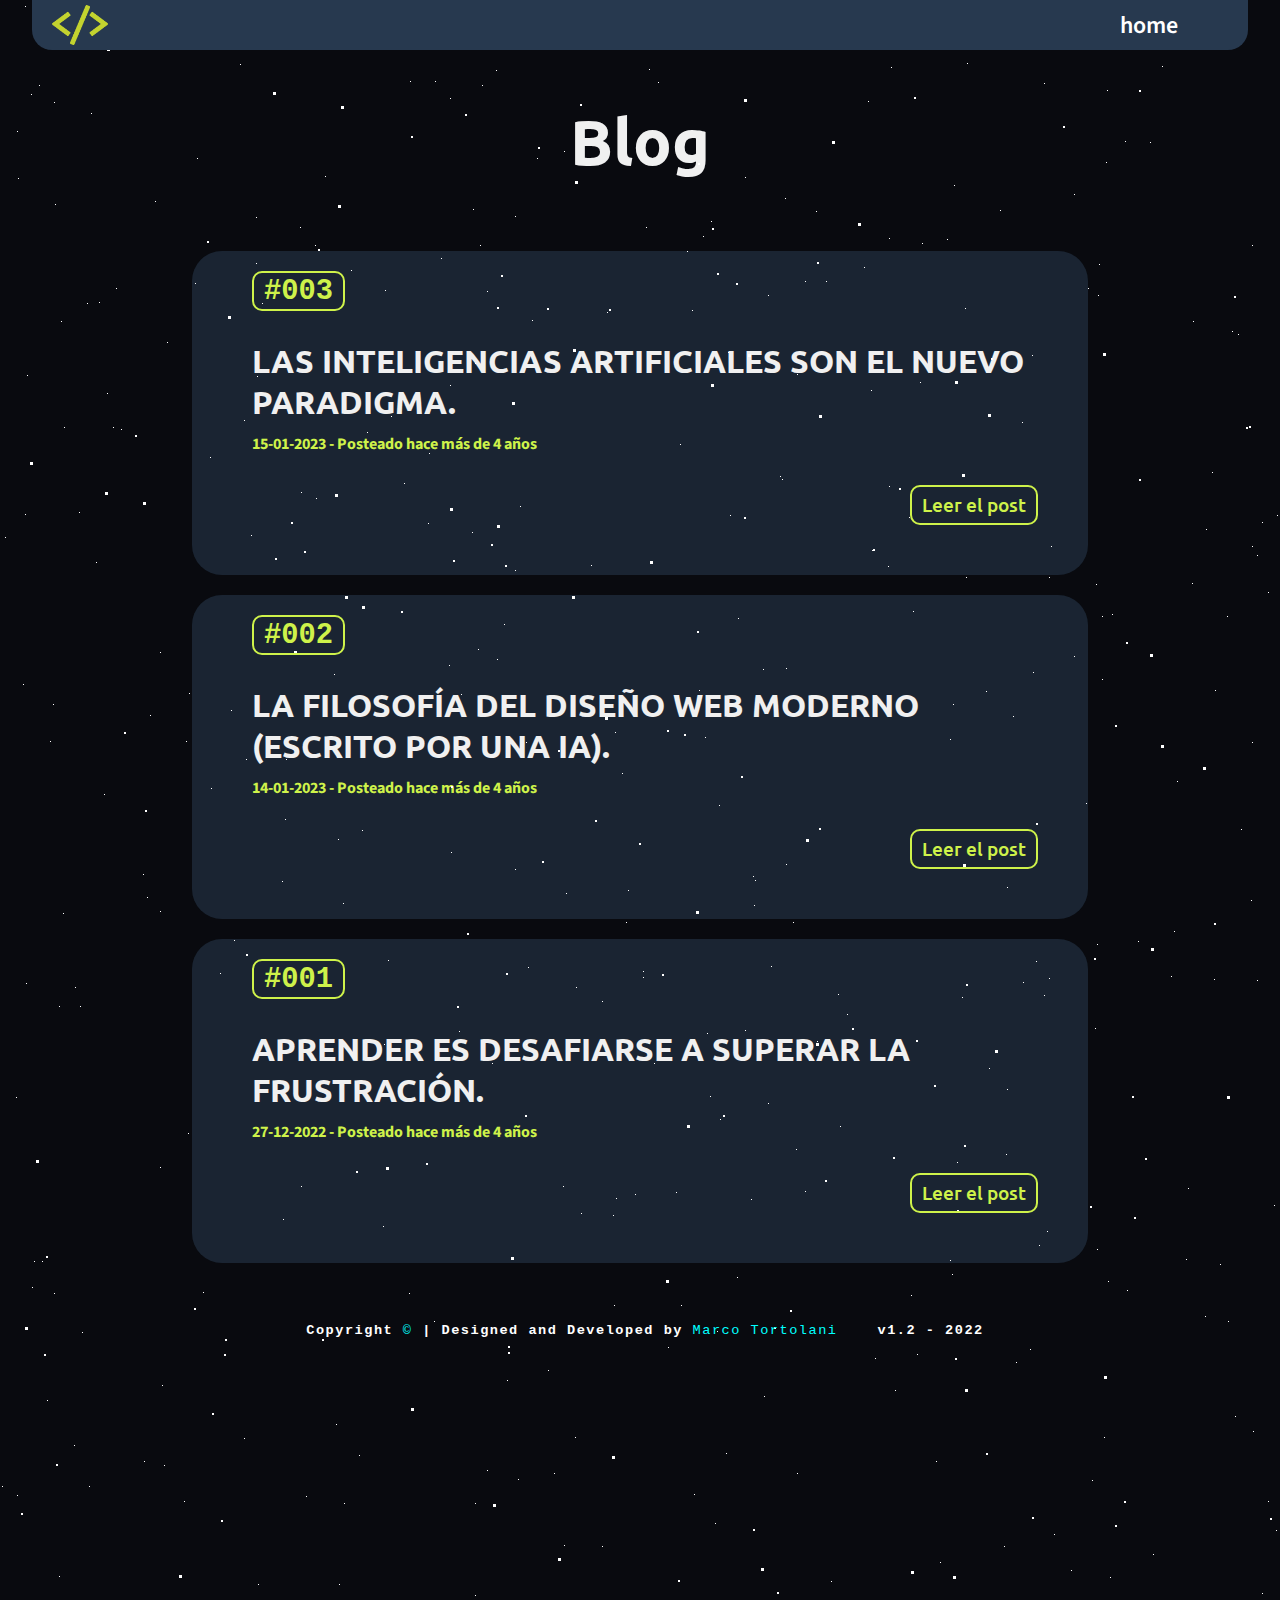
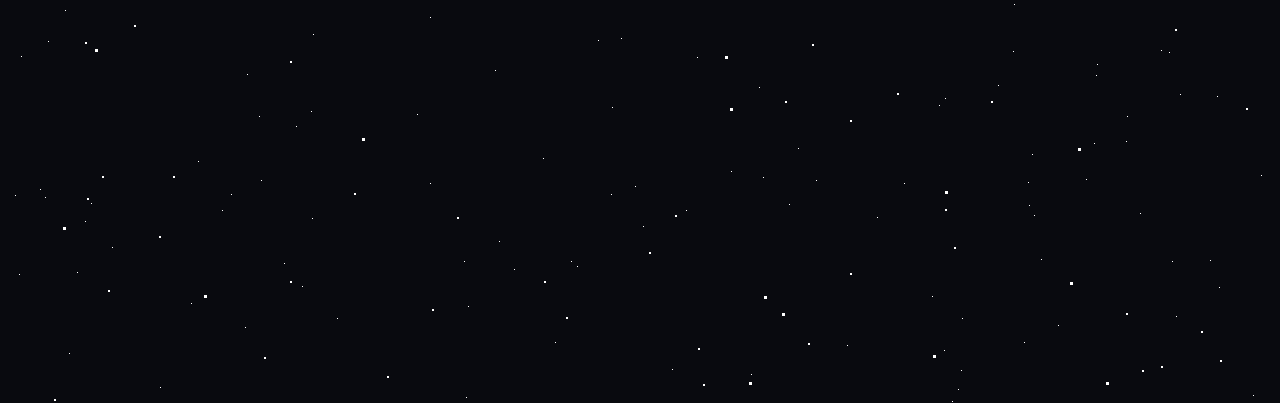
<file: html/blog.html>
<!DOCTYPE html>
<html lang="es">
<head>
    <meta charset="UTF-8">
    <meta http-equiv="X-UA-Compatible" content="IE=edge">
    <meta name="viewport" content="width=device-width, initial-scale=1.0">
    <title>Marco Tortolani - Front End Developer</title>
    <!-- <meta name="description" content="Personal Web Site to show my frontend skills and more about me."> -->
    <meta name="description" content="Soy desarrollador web, específicamente Front End. Apasionado por el diseño y la tecnología. Desarrollo soluciones pensando siempre en las personas y sus necesidades.">
    <meta name="author" content="Marco Tortolani">
    <meta name="copyright" content="mtorto.com">
    <meta name="robots" content="index, follow">
    <link rel="icon" href="../imgs/logo-developer-v1.0.png">


    <link rel="preconnect" href="https://fonts.googleapis.com"><link rel="preconnect" href="https://fonts.gstatic.com" crossorigin>
    <link href="https://fonts.googleapis.com/css2?family=Ubuntu:ital,wght@0,300;0,400;0,500;0,700;1,300;1,400;1,500;1,700&display=swap" rel="stylesheet">

    <link rel="stylesheet" href="../sass/app.css">

</head>
<body class="blog">
    
    <header>

        <div class="logo">
            <img src="../imgs/logo-developer-v1.0.png" alt="">
        </div>

        <ol>
            <li>
                <a href="../index.html" target="_self">home</a>
            </li>
            
        </ol>

    </header>

    <div class="stars-background">
        <div class="overlay"></div>
        <div class="stars" aria-hidden="true"></div>
        <div class="stars2" aria-hidden="true"></div>
        <div class="stars3" aria-hidden="true"></div>
    </div>
    

    <main>

        <h1 class="blog-title">Blog</h1>

        

        <div class="posts-blog" id="posts-blog"></div>

        <div class="post collapsed hide" id="post-template">
            <div class="number-icon">
                <h5 class="post-number">#<span class="id-post" >000</span></h5>
            </div>
            <h2 class="post-title" >Cargando título...</h2>    
            <h4 class="post-date-post">
                <span class="date-post" >01/01/2023</span> 
                - <span class="date-since" >02/02/2000</span>
            </h4>
            <p >Cargando texto...</p>

            <div class="button-container">
                <button class="button-more" id="button-more">Leer el post</button>    
            </div>
            
        </div>

    </main>




    <footer>
        <h6>Copyright <span>&#169</span> | Designed and Developed by 
            <a href="https://www.mtorto.com/" target="_blank">
                <span>Marco Tortolani</span>
            </a>
        </h6>
        <h6>v1.2 - 2022</h6>
    </footer>

    <script src="../script.js"></script>
</body>
</html>
</file>
<file: sass/app.css>
@import url("https://fonts.googleapis.com/css?family=Poiret+One|Source+Sans+Pro");
* {
  padding: 0;
  margin: 0;
  box-sizing: border-box;
}

@-webkit-keyframes showTag {
  0% {
    opacity: 0;
    transform: translateX(-200px);
    -webkit-transform: translateX(-200px);
    -moz-transform: translateX(-200px);
    -ms-transform: translateX(-200px);
    -o-transform: translateX(-200px);
  }
  100% {
    opacity: 1;
    transform: translateX(0);
    -webkit-transform: translateX(0);
    -moz-transform: translateX(0);
    -ms-transform: translateX(0);
    -o-transform: translateX(0);
  }
}

@keyframes showTag {
  0% {
    opacity: 0;
    transform: translateX(-200px);
    -webkit-transform: translateX(-200px);
    -moz-transform: translateX(-200px);
    -ms-transform: translateX(-200px);
    -o-transform: translateX(-200px);
  }
  100% {
    opacity: 1;
    transform: translateX(0);
    -webkit-transform: translateX(0);
    -moz-transform: translateX(0);
    -ms-transform: translateX(0);
    -o-transform: translateX(0);
  }
}
@-webkit-keyframes hideTag {
  0% {
    opacity: 0;
  }
  100% {
    opacity: 1;
  }
}
@keyframes hideTag {
  0% {
    opacity: 0;
  }
  100% {
    opacity: 1;
  }
}
html,
body {
  height: 100%;
}

.home,
.blog {
  font-family: "Source Sans Pro", sans-serif;
  width: 100%;
  position: absolute;
  top: 0;
  left: 0;
}
.home footer,
.blog footer {
  width: 100%;
  height: 60px;
  padding-left: 10px;
  display: flex;
  justify-content: center;
  align-items: center;
  position: absolute;
  bottom: 20px;
}
.home footer h6,
.blog footer h6 {
  margin: 20px;
  font-family: "Courier New", Courier, monospace;
  font-weight: 600;
  font-size: 0.85rem;
  text-transform: none;
  letter-spacing: 1.5px;
  color: #fff;
}
.home footer h6 a,
.blog footer h6 a {
  text-decoration: none;
}
.home footer h6 span,
.blog footer h6 span {
  font-weight: 500;
  color: aqua;
}

.home {
  background: radial-gradient(ellipse at bottom, #1b2735 0%, #090a0f 100%);
  overflow: hidden;
  color: rgb(240, 240, 240);
}
.home .rrss-contact {
  z-index: 100;
  width: 50px;
  height: 350px;
  position: fixed;
  top: 100px;
  display: flex;
  flex-direction: column;
  align-items: center;
  align-items: flex-start;
  justify-content: space-around;
  border-top-right-radius: 20px;
  border-bottom-right-radius: 20px;
  background-color: rgba(39, 57, 79, 0.7882352941);
}
.home .rrss-contact .rs {
  display: flex;
  align-items: center;
  position: relative;
  left: 10px;
}
.home .rrss-contact .rs .icon {
  width: 30px;
  height: 30px;
}
.home .rrss-contact .rs .icon img {
  width: 100%;
  height: 100%;
}
.home .rrss-contact .rs .icon:hover {
  cursor: pointer;
}
.home .rrss-contact .rs .tag-icon {
  z-index: 1;
  width: -webkit-fit-content;
  width: -moz-fit-content;
  width: fit-content;
  height: 30px;
  margin-left: 20px;
  display: flex;
  align-items: center;
  position: relative;
  background-color: rgba(39, 57, 79, 0.8196078431);
  border-radius: 8px;
  -webkit-border-radius: 8px;
  -moz-border-radius: 8px;
  -ms-border-radius: 8px;
  -o-border-radius: 8px;
}
.home .rrss-contact .rs .tag-icon h5 {
  width: -webkit-max-content;
  width: -moz-max-content;
  width: max-content;
  padding: 0 5px;
  font-family: "Courier New", Courier, monospace;
}
.home .rrss-contact .rs .tag-icon h5:hover {
  cursor: default;
}
.home .rrss-contact .rs .hide {
  display: none;
}
.home .rrss-contact .rs .show-tag {
  animation: showTag 500ms ease 0s 1 normal forwards;
  -webkit-animation: showTag 500ms ease 0s 1 normal forwards;
}
.home .rrss-contact .rs .hide-tag {
  animation: hideTag 500ms ease 0s 1 reverse forwards;
  -webkit-animation: hideTag 500ms ease 0s 1 reverse forwards;
}
.home .astronaut {
  z-index: 10;
  width: 50vw;
  min-width: 220px;
  max-width: 300px;
  height: 50vw;
  max-height: 300px;
  position: absolute;
  top: 50px;
  right: 25vh;
  transform: scale(2);
  -webkit-transform: scale(2);
  -moz-transform: scale(2);
  -ms-transform: scale(2);
  -o-transform: scale(2);
}
.home .main {
  z-index: 50;
  position: absolute;
  height: 100%;
  width: 100%;
  display: flex;
  justify-content: center;
  align-items: center;
}
.home .main .contact {
  display: flex;
  flex-direction: column;
  justify-content: center;
  align-items: center;
}
.home .main .title {
  width: 60vw;
  min-width: 200px;
  max-width: 600px;
  padding-bottom: 20px;
  margin-bottom: 0.5rem;
  font-family: "Poiret One", cursive;
  font-family: "Ubuntu";
  font-size: 4rem;
  font-weight: 500;
  text-align: center;
  border-width: 60vw;
  border-bottom: 2px solid;
}
.home .main .sub-title {
  width: 60vw;
  max-width: 500px;
  font-size: 2.5rem;
  font-weight: 100;
  text-align: center;
}

.blog {
  overflow-y: auto;
  height: 100vh;
  max-height: -webkit-fit-content;
  max-height: -moz-fit-content;
  max-height: fit-content;
  display: flex;
  flex-direction: column;
  align-items: center;
  background-color: #1b2735;
  background-color: #090a0f;
}
.blog header {
  z-index: 200;
  width: 95vw;
  height: 50px;
  position: fixed;
  top: 0px;
  display: flex;
  align-items: center;
  justify-content: space-around;
  justify-content: space-between;
  border-bottom-left-radius: 20px;
  border-bottom-right-radius: 20px;
  background-color: #27394f;
}
.blog header .logo {
  height: 100%;
  margin: 0 20px;
  display: flex;
  justify-content: center;
  align-items: center;
}
.blog header .logo img {
  height: 40px;
}
.blog header ol {
  margin: 0 50px;
}
.blog header ol li {
  margin: 0 20px;
  list-style: none;
}
.blog header ol li a {
  font-size: 1.5rem;
  font-weight: 600;
  text-decoration: none;
  color: #FFF;
}
.blog .stars-background {
  position: absolute;
  left: 0;
}
.blog .boton {
  z-index: 100;
  width: -webkit-max-content;
  width: -moz-max-content;
  width: max-content;
  height: 40px;
  padding: 0 10px;
  position: absolute;
  top: 20px;
  top: 10px;
  font-family: Ubuntu;
  font-size: 1.2rem;
  font-weight: 500;
  color: rgb(206, 242, 74);
  background-color: rgba(9, 10, 15, 0);
  border: 2px solid;
}
.blog .boton:hover {
  cursor: pointer;
  background-color: #27394f;
}
.blog .boton:active {
  transform: scale(0.95);
  -webkit-transform: scale(0.95);
  -moz-transform: scale(0.95);
  -ms-transform: scale(0.95);
  -o-transform: scale(0.95);
}
.blog main {
  width: 70vw;
  display: flex;
  flex-direction: column;
  align-items: center;
}
.blog main .blog-title {
  width: 100%;
  max-width: 600px;
  margin-top: 100px;
  margin-bottom: 50px;
  font-family: Ubuntu;
  font-size: 4em;
  text-align: center;
  color: rgb(240, 240, 240);
}
.blog main .post {
  z-index: 50;
  width: 100%;
  min-width: 250px;
  height: -webkit-fit-content;
  height: -moz-fit-content;
  height: fit-content;
  margin: 20px 0;
  padding: 50px;
  display: flex;
  flex-direction: column;
  align-items: flex-start;
  background-color: rgba(39, 57, 79, 0.5568627451);
  border-radius: 30px;
  -webkit-border-radius: 30px;
  -moz-border-radius: 30px;
  -ms-border-radius: 30px;
  -o-border-radius: 30px;
}
.blog main .post .number-icon {
  width: 100%;
  margin: 0 10px;
  position: relative;
  bottom: 30px;
  display: flex;
  align-items: center;
}
.blog main .post .number-icon .post-number {
  width: 65px;
  min-width: -webkit-fit-content;
  min-width: -moz-fit-content;
  min-width: fit-content;
  height: 40px;
  padding: 2px 10px;
  font-family: "Courier New", Courier, monospace;
  font-size: 1.8rem;
  font-weight: 900;
  border: 2px solid;
  color: rgb(240, 240, 240);
  color: aqua;
  color: rgb(206, 242, 74);
  border-radius: 10px;
  -webkit-border-radius: 10px;
  -moz-border-radius: 10px;
  -ms-border-radius: 10px;
  -o-border-radius: 10px;
}
.blog main .post .number-icon img {
  width: 25px;
  height: 25px;
  margin: 0 20px;
}
.blog main .post .post-title {
  width: 100%;
  max-width: -webkit-fit-content;
  max-width: -moz-fit-content;
  max-width: fit-content;
  margin-left: 10px;
  font-family: Ubuntu;
  font-size: 2rem;
  text-transform: uppercase;
  color: rgb(240, 240, 240);
}
.blog main .post .post-date-post {
  margin: 10px;
  color: rgb(240, 240, 240);
  color: aqua;
  color: magenta;
  color: rgb(206, 242, 74);
}
.blog main .post p {
  width: 100%;
  margin: 10px;
  padding-right: 10px;
  font-size: 1.5rem;
  color: rgb(240, 240, 240);
}
.blog main .post .button-container {
  width: 100%;
  margin-top: 20px;
  display: flex;
  justify-content: end;
}
.blog main .post .button-container .button-more {
  z-index: 100;
  width: -webkit-max-content;
  width: -moz-max-content;
  width: max-content;
  height: 40px;
  padding: 0 10px;
  position: relative;
  font-family: Ubuntu;
  font-size: 1.2rem;
  font-weight: 500;
  color: rgb(206, 242, 74);
  background-color: rgba(9, 10, 15, 0);
  border: 2px solid;
}
.blog main .post .button-container .button-more:hover {
  cursor: pointer;
}
.blog main .post .button-container .button-more:active {
  transform: scale(0.95);
  -webkit-transform: scale(0.95);
  -moz-transform: scale(0.95);
  -ms-transform: scale(0.95);
  -o-transform: scale(0.95);
}
.blog main .post .button-container .button-more {
  border-radius: 10px;
  -webkit-border-radius: 10px;
  -moz-border-radius: 10px;
  -ms-border-radius: 10px;
  -o-border-radius: 10px;
}
.blog main .collapsed p {
  display: none;
}
.blog main .hide {
  display: none;
  height: 0px;
}
.blog footer {
  position: relative;
  top: 20px;
}

/* CSS hack using multiple box-shadows to get them **Stars** */
.stars {
  width: 1px;
  height: 1px;
  background: transparent;
  box-shadow: 1983px 1070px #FFF, 1625px 734px #FFF, 1505px 1218px #FFF, 1288px 1382px #FFF, 1023px 982px #FFF, 184px 1501px #FFF, 1352px 1072px #FFF, 966px 577px #FFF, 1928px 1505px #FFF, 284px 1863px #FFF, 871px 390px #FFF, 1591px 1017px #FFF, 1919px 1315px #FFF, 1552px 697px #FFF, 1775px 1722px #FFF, 61px 321px #FFF, 1108px 1281px #FFF, 1795px 22px #FFF, 1808px 716px #FFF, 797px 374px #FFF, 796px 1149px #FFF, 952px 1px #FFF, 1361px 1185px #FFF, 1110px 1577px #FFF, 1058px 1925px #FFF, 160px 1987px #FFF, 1274px 1205px #FFF, 39px 85px #FFF, 1835px 484px #FFF, 495px 1670px #FFF, 986px 691px #FFF, 2px 1486px #FFF, 719px 805px #FFF, 1601px 89px #FFF, 591px 565px #FFF, 1317px 1604px #FFF, 1805px 1486px #FFF, 703px 236px #FFF, 1950px 1089px #FFF, 1527px 1923px #FFF, 1690px 36px #FFF, 1252px 245px #FFF, 343px 903px #FFF, 143px 874px #FFF, 939px 1705px #FFF, 1733px 372px #FFF, 362px 830px #FFF, 1580px 1181px #FFF, 251px 535px #FFF, 1666px 1111px #FFF, 1276px 1530px #FFF, 958px 1989px #FFF, 75px 987px #FFF, 256px 217px #FFF, 635px 1194px #FFF, 1004px 1546px #FFF, 1910px 878px #FFF, 520px 506px #FFF, 1000px 210px #FFF, 1455px 1027px #FFF, 417px 1714px #FFF, 1376px 674px #FFF, 1744px 1390px #FFF, 195px 283px #FFF, 621px 1638px #FFF, 962px 997px #FFF, 283px 1219px #FFF, 1591px 1953px #FFF, 160px 652px #FFF, 1430px 948px #FFF, 1589px 1722px #FFF, 614px 1305px #FFF, 167px 342px #FFF, 1172px 1861px #FFF, 1097px 1249px #FFF, 1094px 1743px #FFF, 1988px 1361px #FFF, 461px 694px #FFF, 1096px 584px #FFF, 1876px 1984px #FFF, 315px 245px #FFF, 441px 258px #FFF, 1219px 1887px #FFF, 480px 245px #FFF, 285px 819px #FFF, 1753px 1833px #FFF, 816px 1780px #FFF, 245px 1927px #FFF, 715px 1523px #FFF, 475px 1595px #FFF, 1162px 66px #FFF, 543px 1758px #FFF, 112px 1847px #FFF, 1604px 1243px #FFF, 1888px 1758px #FFF, 162px 1385px #FFF, 1587px 1863px #FFF, 1059px 48px #FFF, 1161px 1650px #FFF, 1881px 289px #FFF, 475px 363px #FFF, 160px 911px #FFF, 487px 291px #FFF, 496px 70px #FFF, 1107px 90px #FFF, 731px 1771px #FFF, 1517px 918px #FFF, 1013px 716px #FFF, 1832px 882px #FFF, 107px 393px #FFF, 1503px 1860px #FFF, 31px 94px #FFF, 1640px 1112px #FFF, 697px 1657px #FFF, 435px 81px #FFF, 1526px 1467px #FFF, 602px 1001px #FFF, 1409px 306px #FFF, 1631px 1005px #FFF, 302px 1886px #FFF, 1262px 522px #FFF, 1606px 776px #FFF, 1813px 1471px #FFF, 1784px 1953px #FFF, 499px 1841px #FFF, 805px 1191px #FFF, 786px 864px #FFF, 940px 1562px #FFF, 1016px 1362px #FFF, 1036px 961px #FFF, 1666px 173px #FFF, 1214px 979px #FFF, 54px 1293px #FFF, 231px 710px #FFF, 434px 1321px #FFF, 259px 1716px #FFF, 1463px 380px #FFF, 1406px 1130px #FFF, 913px 611px #FFF, 1489px 1218px #FFF, 1777px 61px #FFF, 967px 63px #FFF, 1598px 1504px #FFF, 1528px 1134px #FFF, 1641px 111px #FFF, 1980px 1181px #FFF, 945px 1698px #FFF, 430px 1617px #FFF, 482px 85px #FFF, 554px 1473px #FFF, 1112px 614px #FFF, 1030px 1349px #FFF, 1666px 1753px #FFF, 1049px 978px #FFF, 1817px 1144px #FFF, 759px 1687px #FFF, 1371px 1720px #FFF, 1393px 461px #FFF, 26px 983px #FFF, 85px 1821px #FFF, 1193px 321px #FFF, 240px 64px #FFF, 220px 973px #FFF, 607px 312px #FFF, 1102px 679px #FFF, 1314px 329px #FFF, 1802px 1079px #FFF, 1997px 85px #FFF, 782px 479px #FFF, 1647px 52px #FFF, 1945px 514px #FFF, 938px 351px #FFF, 1140px 1813px #FFF, 1348px 1582px #FFF, 1188px 1188px #FFF, 1494px 1341px #FFF, 1552px 834px #FFF, 1592px 1952px #FFF, 450px 98px #FFF, 581px 1213px #FFF, 1736px 1193px #FFF, 944px 1950px #FFF, 526px 1044px #FFF, 1869px 788px #FFF, 911px 1295px #FFF, 1521px 1135px #FFF, 1725px 1438px #FFF, 1691px 110px #FFF, 1903px 1777px #FFF, 643px 1826px #FFF, 222px 1810px #FFF, 1613px 1035px #FFF, 201px 24px #FFF, 1325px 557px #FFF, 1169px 1652px #FFF, 385px 290px #FFF, 1733px 168px #FFF, 1886px 438px #FFF, 1533px 315px #FFF, 388px 960px #FFF, 312px 1818px #FFF, 1605px 6px #FFF, 231px 1794px #FFF, 686px 1810px #FFF, 1301px 577px #FFF, 1583px 474px #FFF, 1916px 756px #FFF, 694px 1494px #FFF, 1877px 1341px #FFF, 25px 6px #FFF, 1717px 316px #FFF, 1906px 1307px #FFF, 1555px 316px #FFF, 699px 690px #FFF, 1335px 368px #FFF, 1871px 668px #FFF, 301px 492px #FFF, 1899px 747px #FFF, 680px 444px #FFF, 654px 1063px #FFF, 45px 1797px #FFF, 826px 281px #FFF, 1041px 1859px #FFF, 1690px 7px #FFF, 797px 1473px #FFF, 1697px 1680px #FFF, 1704px 572px #FFF, 144px 49px #FFF, 1099px 264px #FFF, 789px 1804px #FFF, 186px 741px #FFF, 306px 1496px #FFF, 473px 209px #FFF, 1763px 127px #FFF, 116px 288px #FFF, 450px 385px #FFF, 210px 457px #FFF, 1433px 1540px #FFF, 1766px 1459px #FFF, 1426px 215px #FFF, 1313px 296px #FFF, 410px 81px #FFF, 1809px 593px #FFF, 515px 216px #FFF, 1903px 1912px #FFF, 564px 1545px #FFF, 99px 302px #FFF, 164px 1465px #FFF, 1560px 801px #FFF, 1839px 663px #FFF, 191px 1903px #FFF, 5px 537px #FFF, 1150px 38px #FFF, 1310px 647px #FFF, 1257px 555px #FFF, 487px 1470px #FFF, 1769px 1121px #FFF, 1698px 1155px #FFF, 1176px 1916px #FFF, 1192px 583px #FFF, 1778px 1511px #FFF, 1330px 354px #FFF, 705px 737px #FFF, 449px 665px #FFF, 89px 1486px #FFF, 751px 1974px #FFF, 1733px 1742px #FFF, 1289px 1386px #FFF, 1621px 1363px #FFF, 571px 1861px #FFF, 1697px 1850px #FFF, 504px 624px #FFF, 889px 238px #FFF, 1627px 1435px #FFF, 1379px 1367px #FFF, 872px 550px #FFF, 472px 532px #FFF, 466px 1997px #FFF, 932px 1896px #FFF, 1044px 83px #FFF, 1262px 1593px #FFF, 1953px 1478px #FFF, 1127px 1716px #FFF, 325px 176px #FFF, 1742px 1505px #FFF, 1088px 288px #FFF, 1212px 472px #FFF, 1365px 985px #FFF, 1086px 803px #FFF, 256px 263px #FFF, 1300px 1444px #FFF, 1673px 201px #FFF, 188px 1133px #FFF, 404px 483px #FFF, 59px 1006px #FFF, 1013px 1651px #FFF, 947px 239px #FFF, 18px 178px #FFF, 1430px 1851px #FFF, 763px 1777px #FFF, 1737px 196px #FFF, 643px 977px #FFF, 1335px 1275px #FFF, 1513px 1200px #FFF, 497px 659px #FFF, 1929px 800px #FFF, 1481px 283px #FFF, 1232px 331px #FFF, 1518px 1754px #FFF, 515px 869px #FFF, 1127px 1290px #FFF, 726px 1453px #FFF, 864px 267px #FFF, 313px 1634px #FFF, 1562px 606px #FFF, 91px 1803px #FFF, 40px 1789px #FFF, 1097px 944px #FFF, 1949px 1949px #FFF, 17px 1495px #FFF, 1786px 93px #FFF, 577px 1866px #FFF, 1252px 546px #FFF, 564px 151px #FFF, 1096px 1675px #FFF, 1743px 1694px #FFF, 1332px 311px #FFF, 1935px 1625px #FFF, 1251px 900px #FFF, 840px 1126px #FFF, 763px 669px #FFF, 1414px 1146px #FFF, 32px 1287px #FFF, 950px 739px #FFF, 1730px 856px #FFF, 1032px 1754px #FFF, 155px 201px #FFF, 1999px 1250px #FFF, 1811px 1488px #FFF, 805px 281px #FFF, 875px 1358px #FFF, 1757px 86px #FFF, 1824px 605px #FFF, 429px 453px #FFF, 1955px 1159px #FFF, 19px 1874px #FFF, 1549px 109px #FFF, 1684px 145px #FFF, 1973px 685px #FFF, 338px 839px #FFF, 659px 46px #FFF, 1600px 344px #FFF, 838px 994px #FFF, 337px 1918px #FFF, 583px 740px #FFF, 687px 251px #FFF, 1900px 1031px #FFF, 1296px 449px #FFF, 1268px 592px #FFF, 383px 1226px #FFF, 868px 101px #FFF, 891px 67px #FFF, 1957px 940px #FFF, 74px 1445px #FFF, 1432px 898px #FFF, 430px 1783px #FFF, 954px 185px #FFF, 359px 1455px #FFF, 635px 1786px #FFF, 1186px 1259px #FFF, 1445px 1505px #FFF, 1177px 781px #FFF, 1407px 603px #FFF, 1257px 980px #FFF, 96px 562px #FFF, 1999px 1560px #FFF, 1153px 1554px #FFF, 1033px 672px #FFF, 1051px 546px #FFF, 753px 876px #FFF, 1763px 145px #FFF, 1704px 1207px #FFF, 34px 1261px #FFF, 817px 1041px #FFF, 247px 1674px #FFF, 121px 429px #FFF, 515px 570px #FFF, 1762px 1489px #FFF, 234px 940px #FFF, 1095px 1028px #FFF, 720px 1119px #FFF, 1238px 334px #FFF, 91px 113px #FFF, 147px 897px #FFF, 1029px 1805px #FFF, 1680px 1957px #FFF, 475px 1503px #FFF, 1557px 917px #FFF, 1458px 1762px #FFF, 612px 1707px #FFF, 1329px 393px #FFF, 160px 1167px #FFF, 1631px 1887px #FFF, 1125px 141px #FFF, 257px 376px #FFF, 809px 26px #FFF, 1349px 199px #FFF, 1805px 88px #FFF, 69px 1953px #FFF, 1206px 529px #FFF, 646px 227px #FFF, 1097px 1664px #FFF, 42px 1261px #FFF, 1604px 360px #FFF, 1939px 187px #FFF, 1220px 1264px #FFF, 1044px 995px #FFF, 1005px 16px #FFF, 1648px 1612px #FFF, 847px 1014px #FFF, 339px 1584px #FFF, 1329px 1304px #FFF, 961px 1970px #FFF, 711px 221px #FFF, 888px 566px #FFF, 53px 704px #FFF, 1369px 846px #FFF, 1261px 1775px #FFF, 737px 1277px #FFF, 1071px 1570px #FFF, 77px 1872px #FFF, 1268px 1501px #FFF, 598px 1640px #FFF, 1769px 297px #FFF, 1074px 656px #FFF, 1006px 1154px #FFF, 672px 1969px #FFF, 922px 243px #FFF, 622px 773px #FFF, 1875px 804px #FFF, 1873px 600px #FFF, 1844px 1794px #FFF, 1253px 1995px #FFF, 616px 1198px #FFF, 1829px 1743px #FFF, 1321px 504px #FFF, 1340px 566px #FFF, 1520px 1825px #FFF, 1696px 1333px #FFF, 537px 158px #FFF, 1106px 162px #FFF, 25px 514px #FFF, 1022px 422px #FFF, 1955px 391px #FFF, 1126px 1741px #FFF, 754px 905px #FFF, 1217px 1696px #FFF, 351px 270px #FFF, 950px 1260px #FFF, 1847px 658px #FFF, 23px 684px #FFF, 1295px 572px #FFF, 257px 1053px #FFF, 87px 303px #FFF, 798px 1748px #FFF, 1150px 142px #FFF, 48px 1641px #FFF, 1492px 1328px #FFF, 1385px 1766px #FFF, 296px 1726px #FFF, 1299px 1780px #FFF, 1316px 522px #FFF, 1953px 1526px #FFF, 1007px 1089px #FFF, 1824px 1598px #FFF, 1720px 480px #FFF, 555px 1942px #FFF, 367px 432px #FFF, 957px 1162px #FFF, 384px 1044px #FFF, 738px 618px #FFF, 1568px 1432px #FFF, 211px 788px #FFF, 198px 1761px #FFF, 745px 177px #FFF, 1700px 159px #FFF, 316px 498px #FFF, 65px 1610px #FFF, 1948px 1638px #FFF, 936px 1461px #FFF, 1656px 622px #FFF, 575px 1437px #FFF, 336px 1424px #FFF, 1215px 690px #FFF, 1641px 1542px #FFF, 998px 1685px #FFF, 952px 1274px #FFF, 1448px 1165px #FFF, 904px 1783px #FFF, 1788px 1404px #FFF, 1748px 1717px #FFF, 793px 922px #FFF, 1032px 355px #FFF, 1158px 38px #FFF, 1573px 1855px #FFF, 751px 1199px #FFF, 1284px 227px #FFF, 391px 416px #FFF, 55px 204px #FFF, 962px 1918px #FFF, 668px 1347px #FFF, 613px 1215px #FFF, 615px 732px #FFF, 1442px 1752px #FFF, 1086px 1779px #FFF, 532px 320px #FFF, 1228px 1321px #FFF, 1796px 1906px #FFF, 150px 715px #FFF, 1694px 1005px #FFF, 1509px 391px #FFF, 262px 303px #FFF, 1743px 909px #FFF, 1966px 1203px #FFF, 707px 1033px #FFF, 82px 1332px #FFF, 104px 794px #FFF, 246px 759px #FFF, 507px 1380px #FFF, 1227px 616px #FFF, 917px 1354px #FFF, 1941px 759px #FFF, 451px 852px #FFF, 17px 131px #FFF, 780px 476px #FFF, 816px 211px #FFF, 1039px 1245px #FFF, 1521px 1036px #FFF, 1509px 1542px #FFF, 1368px 960px #FFF, 1104px 1437px #FFF, 1171px 976px #FFF, 681px 1305px #FFF, 1741px 579px #FFF, 953px 704px #FFF, 1810px 328px #FFF, 1960px 1396px #FFF, 1098px 295px #FFF, 1409px 919px #FFF, 1830px 1176px #FFF, 492px 1063px #FFF, 1277px 515px #FFF, 602px 1546px #FFF, 1832px 236px #FFF, 1513px 274px #FFF, 1983px 794px #FFF, 2000px 1505px #FFF, 920px 382px #FFF, 1374px 1235px #FFF, 692px 310px #FFF, 1028px 1782px #FFF, 1007px 887px #FFF, 1492px 858px #FFF, 877px 1817px #FFF, 1024px 1942px #FFF, 658px 82px #FFF, 526px 742px #FFF, 755px 880px #FFF, 301px 1186px #FFF, 318px 31px #FFF, 1517px 1244px #FFF, 1996px 1126px #FFF, 464px 1861px #FFF, 334px 674px #FFF, 768px 1103px #FFF, 628px 890px #FFF, 1054px 1534px #FFF, 59px 1576px #FFF, 189px 693px #FFF, 16px 1097px #FFF, 563px 1186px #FFF, 428px 523px #FFF, 1047px 1231px #FFF, 1940px 1262px #FFF, 643px 971px #FFF, 611px 1794px #FFF, 1676px 21px #FFF, 1882px 1523px #FFF, 258px 1584px #FFF, 768px 295px #FFF, 1253px 1431px #FFF, 1855px 362px #FFF, 576px 987px #FFF, 1904px 470px #FFF, 895px 1390px #FFF, 771px 966px #FFF, 1034px 1815px #FFF, 203px 1292px #FFF, 566px 893px #FFF, 63px 913px #FFF, 1340px 1416px #FFF, 528px 967px #FFF, 1965px 444px #FFF, 1961px 132px #FFF, 1049px 577px #FFF, 459px 1031px #FFF, 261px 1780px #FFF, 1092px 1480px #FFF, 286px 759px #FFF, 1014px 1604px #FFF, 144px 1461px #FFF, 1180px 1694px #FFF, 1348px 613px #FFF, 518px 1479px #FFF, 478px 649px #FFF, 1303px 629px #FFF, 1713px 258px #FFF, 1912px 501px #FFF, 300px 227px #FFF, 989px 1068px #FFF, 197px 158px #FFF, 244px 420px #FFF, 889px 486px #FFF, 1517px 1812px #FFF, 965px 308px #FFF, 409px 1293px #FFF, 47px 1400px #FFF, 1473px 1150px #FFF, 311px 1711px #FFF, 1938px 1000px #FFF, 717px 1331px #FFF, 282px 881px #FFF, 1305px 382px #FFF, 1639px 52px #FFF, 1466px 1228px #FFF, 574px 26px #FFF, 1310px 899px #FFF, 15px 1795px #FFF, 1138px 941px #FFF, 1235px 1416px #FFF, 27px 375px #FFF, 1333px 1470px #FFF, 1462px 1837px #FFF, 1830px 1217px #FFF, 1521px 1848px #FFF, 730px 515px #FFF, 514px 1869px #FFF, 468px 1906px #FFF, 1931px 259px #FFF, 1612px 151px #FFF, 1495px 735px #FFF, 710px 1096px #FFF, 1976px 546px #FFF, 50px 741px #FFF, 1313px 381px #FFF, 54px 102px #FFF, 1873px 1009px #FFF, 1696px 688px #FFF, 626px 922px #FFF, 244px 1438px #FFF, 1746px 1787px #FFF, 1824px 1437px #FFF, 1730px 1219px #FFF, 785px 198px #FFF, 1174px 931px #FFF, 909px 517px #FFF, 1283px 662px #FFF, 1074px 194px #FFF, 847px 1945px #FFF, 113px 427px #FFF, 728px 352px #FFF, 1205px 1316px #FFF, 786px 668px #FFF, 64px 427px #FFF, 548px 1370px #FFF, 1102px 616px #FFF, 676px 1192px #FFF, 1652px 1264px #FFF, 649px 69px #FFF, 1593px 645px #FFF, 1651px 816px #FFF, 1914px 977px #FFF, 80px 1006px #FFF, 1252px 742px #FFF, 1291px 981px #FFF, 1325px 273px #FFF, 831px 1581px #FFF, 344px 1503px #FFF, 1885px 1849px #FFF, 745px 1030px #FFF, 764px 1396px #FFF, 1241px 829px #FFF, 1281px 160px #FFF, 1210px 1860px #FFF, 1998px 411px #FFF, 1752px 1816px #FFF, 21px 1656px #FFF, 1863px 1988px #FFF, 1860px 331px #FFF, 79px 512px #FFF;
  -webkit-animation: animStar 50s linear infinite;
          animation: animStar 50s linear infinite;
}

.stars:after {
  content: " ";
  position: absolute;
  top: 2000px;
  width: 1px;
  height: 1px;
  background: transparent;
  box-shadow: 1983px 1070px #FFF, 1625px 734px #FFF, 1505px 1218px #FFF, 1288px 1382px #FFF, 1023px 982px #FFF, 184px 1501px #FFF, 1352px 1072px #FFF, 966px 577px #FFF, 1928px 1505px #FFF, 284px 1863px #FFF, 871px 390px #FFF, 1591px 1017px #FFF, 1919px 1315px #FFF, 1552px 697px #FFF, 1775px 1722px #FFF, 61px 321px #FFF, 1108px 1281px #FFF, 1795px 22px #FFF, 1808px 716px #FFF, 797px 374px #FFF, 796px 1149px #FFF, 952px 1px #FFF, 1361px 1185px #FFF, 1110px 1577px #FFF, 1058px 1925px #FFF, 160px 1987px #FFF, 1274px 1205px #FFF, 39px 85px #FFF, 1835px 484px #FFF, 495px 1670px #FFF, 986px 691px #FFF, 2px 1486px #FFF, 719px 805px #FFF, 1601px 89px #FFF, 591px 565px #FFF, 1317px 1604px #FFF, 1805px 1486px #FFF, 703px 236px #FFF, 1950px 1089px #FFF, 1527px 1923px #FFF, 1690px 36px #FFF, 1252px 245px #FFF, 343px 903px #FFF, 143px 874px #FFF, 939px 1705px #FFF, 1733px 372px #FFF, 362px 830px #FFF, 1580px 1181px #FFF, 251px 535px #FFF, 1666px 1111px #FFF, 1276px 1530px #FFF, 958px 1989px #FFF, 75px 987px #FFF, 256px 217px #FFF, 635px 1194px #FFF, 1004px 1546px #FFF, 1910px 878px #FFF, 520px 506px #FFF, 1000px 210px #FFF, 1455px 1027px #FFF, 417px 1714px #FFF, 1376px 674px #FFF, 1744px 1390px #FFF, 195px 283px #FFF, 621px 1638px #FFF, 962px 997px #FFF, 283px 1219px #FFF, 1591px 1953px #FFF, 160px 652px #FFF, 1430px 948px #FFF, 1589px 1722px #FFF, 614px 1305px #FFF, 167px 342px #FFF, 1172px 1861px #FFF, 1097px 1249px #FFF, 1094px 1743px #FFF, 1988px 1361px #FFF, 461px 694px #FFF, 1096px 584px #FFF, 1876px 1984px #FFF, 315px 245px #FFF, 441px 258px #FFF, 1219px 1887px #FFF, 480px 245px #FFF, 285px 819px #FFF, 1753px 1833px #FFF, 816px 1780px #FFF, 245px 1927px #FFF, 715px 1523px #FFF, 475px 1595px #FFF, 1162px 66px #FFF, 543px 1758px #FFF, 112px 1847px #FFF, 1604px 1243px #FFF, 1888px 1758px #FFF, 162px 1385px #FFF, 1587px 1863px #FFF, 1059px 48px #FFF, 1161px 1650px #FFF, 1881px 289px #FFF, 475px 363px #FFF, 160px 911px #FFF, 487px 291px #FFF, 496px 70px #FFF, 1107px 90px #FFF, 731px 1771px #FFF, 1517px 918px #FFF, 1013px 716px #FFF, 1832px 882px #FFF, 107px 393px #FFF, 1503px 1860px #FFF, 31px 94px #FFF, 1640px 1112px #FFF, 697px 1657px #FFF, 435px 81px #FFF, 1526px 1467px #FFF, 602px 1001px #FFF, 1409px 306px #FFF, 1631px 1005px #FFF, 302px 1886px #FFF, 1262px 522px #FFF, 1606px 776px #FFF, 1813px 1471px #FFF, 1784px 1953px #FFF, 499px 1841px #FFF, 805px 1191px #FFF, 786px 864px #FFF, 940px 1562px #FFF, 1016px 1362px #FFF, 1036px 961px #FFF, 1666px 173px #FFF, 1214px 979px #FFF, 54px 1293px #FFF, 231px 710px #FFF, 434px 1321px #FFF, 259px 1716px #FFF, 1463px 380px #FFF, 1406px 1130px #FFF, 913px 611px #FFF, 1489px 1218px #FFF, 1777px 61px #FFF, 967px 63px #FFF, 1598px 1504px #FFF, 1528px 1134px #FFF, 1641px 111px #FFF, 1980px 1181px #FFF, 945px 1698px #FFF, 430px 1617px #FFF, 482px 85px #FFF, 554px 1473px #FFF, 1112px 614px #FFF, 1030px 1349px #FFF, 1666px 1753px #FFF, 1049px 978px #FFF, 1817px 1144px #FFF, 759px 1687px #FFF, 1371px 1720px #FFF, 1393px 461px #FFF, 26px 983px #FFF, 85px 1821px #FFF, 1193px 321px #FFF, 240px 64px #FFF, 220px 973px #FFF, 607px 312px #FFF, 1102px 679px #FFF, 1314px 329px #FFF, 1802px 1079px #FFF, 1997px 85px #FFF, 782px 479px #FFF, 1647px 52px #FFF, 1945px 514px #FFF, 938px 351px #FFF, 1140px 1813px #FFF, 1348px 1582px #FFF, 1188px 1188px #FFF, 1494px 1341px #FFF, 1552px 834px #FFF, 1592px 1952px #FFF, 450px 98px #FFF, 581px 1213px #FFF, 1736px 1193px #FFF, 944px 1950px #FFF, 526px 1044px #FFF, 1869px 788px #FFF, 911px 1295px #FFF, 1521px 1135px #FFF, 1725px 1438px #FFF, 1691px 110px #FFF, 1903px 1777px #FFF, 643px 1826px #FFF, 222px 1810px #FFF, 1613px 1035px #FFF, 201px 24px #FFF, 1325px 557px #FFF, 1169px 1652px #FFF, 385px 290px #FFF, 1733px 168px #FFF, 1886px 438px #FFF, 1533px 315px #FFF, 388px 960px #FFF, 312px 1818px #FFF, 1605px 6px #FFF, 231px 1794px #FFF, 686px 1810px #FFF, 1301px 577px #FFF, 1583px 474px #FFF, 1916px 756px #FFF, 694px 1494px #FFF, 1877px 1341px #FFF, 25px 6px #FFF, 1717px 316px #FFF, 1906px 1307px #FFF, 1555px 316px #FFF, 699px 690px #FFF, 1335px 368px #FFF, 1871px 668px #FFF, 301px 492px #FFF, 1899px 747px #FFF, 680px 444px #FFF, 654px 1063px #FFF, 45px 1797px #FFF, 826px 281px #FFF, 1041px 1859px #FFF, 1690px 7px #FFF, 797px 1473px #FFF, 1697px 1680px #FFF, 1704px 572px #FFF, 144px 49px #FFF, 1099px 264px #FFF, 789px 1804px #FFF, 186px 741px #FFF, 306px 1496px #FFF, 473px 209px #FFF, 1763px 127px #FFF, 116px 288px #FFF, 450px 385px #FFF, 210px 457px #FFF, 1433px 1540px #FFF, 1766px 1459px #FFF, 1426px 215px #FFF, 1313px 296px #FFF, 410px 81px #FFF, 1809px 593px #FFF, 515px 216px #FFF, 1903px 1912px #FFF, 564px 1545px #FFF, 99px 302px #FFF, 164px 1465px #FFF, 1560px 801px #FFF, 1839px 663px #FFF, 191px 1903px #FFF, 5px 537px #FFF, 1150px 38px #FFF, 1310px 647px #FFF, 1257px 555px #FFF, 487px 1470px #FFF, 1769px 1121px #FFF, 1698px 1155px #FFF, 1176px 1916px #FFF, 1192px 583px #FFF, 1778px 1511px #FFF, 1330px 354px #FFF, 705px 737px #FFF, 449px 665px #FFF, 89px 1486px #FFF, 751px 1974px #FFF, 1733px 1742px #FFF, 1289px 1386px #FFF, 1621px 1363px #FFF, 571px 1861px #FFF, 1697px 1850px #FFF, 504px 624px #FFF, 889px 238px #FFF, 1627px 1435px #FFF, 1379px 1367px #FFF, 872px 550px #FFF, 472px 532px #FFF, 466px 1997px #FFF, 932px 1896px #FFF, 1044px 83px #FFF, 1262px 1593px #FFF, 1953px 1478px #FFF, 1127px 1716px #FFF, 325px 176px #FFF, 1742px 1505px #FFF, 1088px 288px #FFF, 1212px 472px #FFF, 1365px 985px #FFF, 1086px 803px #FFF, 256px 263px #FFF, 1300px 1444px #FFF, 1673px 201px #FFF, 188px 1133px #FFF, 404px 483px #FFF, 59px 1006px #FFF, 1013px 1651px #FFF, 947px 239px #FFF, 18px 178px #FFF, 1430px 1851px #FFF, 763px 1777px #FFF, 1737px 196px #FFF, 643px 977px #FFF, 1335px 1275px #FFF, 1513px 1200px #FFF, 497px 659px #FFF, 1929px 800px #FFF, 1481px 283px #FFF, 1232px 331px #FFF, 1518px 1754px #FFF, 515px 869px #FFF, 1127px 1290px #FFF, 726px 1453px #FFF, 864px 267px #FFF, 313px 1634px #FFF, 1562px 606px #FFF, 91px 1803px #FFF, 40px 1789px #FFF, 1097px 944px #FFF, 1949px 1949px #FFF, 17px 1495px #FFF, 1786px 93px #FFF, 577px 1866px #FFF, 1252px 546px #FFF, 564px 151px #FFF, 1096px 1675px #FFF, 1743px 1694px #FFF, 1332px 311px #FFF, 1935px 1625px #FFF, 1251px 900px #FFF, 840px 1126px #FFF, 763px 669px #FFF, 1414px 1146px #FFF, 32px 1287px #FFF, 950px 739px #FFF, 1730px 856px #FFF, 1032px 1754px #FFF, 155px 201px #FFF, 1999px 1250px #FFF, 1811px 1488px #FFF, 805px 281px #FFF, 875px 1358px #FFF, 1757px 86px #FFF, 1824px 605px #FFF, 429px 453px #FFF, 1955px 1159px #FFF, 19px 1874px #FFF, 1549px 109px #FFF, 1684px 145px #FFF, 1973px 685px #FFF, 338px 839px #FFF, 659px 46px #FFF, 1600px 344px #FFF, 838px 994px #FFF, 337px 1918px #FFF, 583px 740px #FFF, 687px 251px #FFF, 1900px 1031px #FFF, 1296px 449px #FFF, 1268px 592px #FFF, 383px 1226px #FFF, 868px 101px #FFF, 891px 67px #FFF, 1957px 940px #FFF, 74px 1445px #FFF, 1432px 898px #FFF, 430px 1783px #FFF, 954px 185px #FFF, 359px 1455px #FFF, 635px 1786px #FFF, 1186px 1259px #FFF, 1445px 1505px #FFF, 1177px 781px #FFF, 1407px 603px #FFF, 1257px 980px #FFF, 96px 562px #FFF, 1999px 1560px #FFF, 1153px 1554px #FFF, 1033px 672px #FFF, 1051px 546px #FFF, 753px 876px #FFF, 1763px 145px #FFF, 1704px 1207px #FFF, 34px 1261px #FFF, 817px 1041px #FFF, 247px 1674px #FFF, 121px 429px #FFF, 515px 570px #FFF, 1762px 1489px #FFF, 234px 940px #FFF, 1095px 1028px #FFF, 720px 1119px #FFF, 1238px 334px #FFF, 91px 113px #FFF, 147px 897px #FFF, 1029px 1805px #FFF, 1680px 1957px #FFF, 475px 1503px #FFF, 1557px 917px #FFF, 1458px 1762px #FFF, 612px 1707px #FFF, 1329px 393px #FFF, 160px 1167px #FFF, 1631px 1887px #FFF, 1125px 141px #FFF, 257px 376px #FFF, 809px 26px #FFF, 1349px 199px #FFF, 1805px 88px #FFF, 69px 1953px #FFF, 1206px 529px #FFF, 646px 227px #FFF, 1097px 1664px #FFF, 42px 1261px #FFF, 1604px 360px #FFF, 1939px 187px #FFF, 1220px 1264px #FFF, 1044px 995px #FFF, 1005px 16px #FFF, 1648px 1612px #FFF, 847px 1014px #FFF, 339px 1584px #FFF, 1329px 1304px #FFF, 961px 1970px #FFF, 711px 221px #FFF, 888px 566px #FFF, 53px 704px #FFF, 1369px 846px #FFF, 1261px 1775px #FFF, 737px 1277px #FFF, 1071px 1570px #FFF, 77px 1872px #FFF, 1268px 1501px #FFF, 598px 1640px #FFF, 1769px 297px #FFF, 1074px 656px #FFF, 1006px 1154px #FFF, 672px 1969px #FFF, 922px 243px #FFF, 622px 773px #FFF, 1875px 804px #FFF, 1873px 600px #FFF, 1844px 1794px #FFF, 1253px 1995px #FFF, 616px 1198px #FFF, 1829px 1743px #FFF, 1321px 504px #FFF, 1340px 566px #FFF, 1520px 1825px #FFF, 1696px 1333px #FFF, 537px 158px #FFF, 1106px 162px #FFF, 25px 514px #FFF, 1022px 422px #FFF, 1955px 391px #FFF, 1126px 1741px #FFF, 754px 905px #FFF, 1217px 1696px #FFF, 351px 270px #FFF, 950px 1260px #FFF, 1847px 658px #FFF, 23px 684px #FFF, 1295px 572px #FFF, 257px 1053px #FFF, 87px 303px #FFF, 798px 1748px #FFF, 1150px 142px #FFF, 48px 1641px #FFF, 1492px 1328px #FFF, 1385px 1766px #FFF, 296px 1726px #FFF, 1299px 1780px #FFF, 1316px 522px #FFF, 1953px 1526px #FFF, 1007px 1089px #FFF, 1824px 1598px #FFF, 1720px 480px #FFF, 555px 1942px #FFF, 367px 432px #FFF, 957px 1162px #FFF, 384px 1044px #FFF, 738px 618px #FFF, 1568px 1432px #FFF, 211px 788px #FFF, 198px 1761px #FFF, 745px 177px #FFF, 1700px 159px #FFF, 316px 498px #FFF, 65px 1610px #FFF, 1948px 1638px #FFF, 936px 1461px #FFF, 1656px 622px #FFF, 575px 1437px #FFF, 336px 1424px #FFF, 1215px 690px #FFF, 1641px 1542px #FFF, 998px 1685px #FFF, 952px 1274px #FFF, 1448px 1165px #FFF, 904px 1783px #FFF, 1788px 1404px #FFF, 1748px 1717px #FFF, 793px 922px #FFF, 1032px 355px #FFF, 1158px 38px #FFF, 1573px 1855px #FFF, 751px 1199px #FFF, 1284px 227px #FFF, 391px 416px #FFF, 55px 204px #FFF, 962px 1918px #FFF, 668px 1347px #FFF, 613px 1215px #FFF, 615px 732px #FFF, 1442px 1752px #FFF, 1086px 1779px #FFF, 532px 320px #FFF, 1228px 1321px #FFF, 1796px 1906px #FFF, 150px 715px #FFF, 1694px 1005px #FFF, 1509px 391px #FFF, 262px 303px #FFF, 1743px 909px #FFF, 1966px 1203px #FFF, 707px 1033px #FFF, 82px 1332px #FFF, 104px 794px #FFF, 246px 759px #FFF, 507px 1380px #FFF, 1227px 616px #FFF, 917px 1354px #FFF, 1941px 759px #FFF, 451px 852px #FFF, 17px 131px #FFF, 780px 476px #FFF, 816px 211px #FFF, 1039px 1245px #FFF, 1521px 1036px #FFF, 1509px 1542px #FFF, 1368px 960px #FFF, 1104px 1437px #FFF, 1171px 976px #FFF, 681px 1305px #FFF, 1741px 579px #FFF, 953px 704px #FFF, 1810px 328px #FFF, 1960px 1396px #FFF, 1098px 295px #FFF, 1409px 919px #FFF, 1830px 1176px #FFF, 492px 1063px #FFF, 1277px 515px #FFF, 602px 1546px #FFF, 1832px 236px #FFF, 1513px 274px #FFF, 1983px 794px #FFF, 2000px 1505px #FFF, 920px 382px #FFF, 1374px 1235px #FFF, 692px 310px #FFF, 1028px 1782px #FFF, 1007px 887px #FFF, 1492px 858px #FFF, 877px 1817px #FFF, 1024px 1942px #FFF, 658px 82px #FFF, 526px 742px #FFF, 755px 880px #FFF, 301px 1186px #FFF, 318px 31px #FFF, 1517px 1244px #FFF, 1996px 1126px #FFF, 464px 1861px #FFF, 334px 674px #FFF, 768px 1103px #FFF, 628px 890px #FFF, 1054px 1534px #FFF, 59px 1576px #FFF, 189px 693px #FFF, 16px 1097px #FFF, 563px 1186px #FFF, 428px 523px #FFF, 1047px 1231px #FFF, 1940px 1262px #FFF, 643px 971px #FFF, 611px 1794px #FFF, 1676px 21px #FFF, 1882px 1523px #FFF, 258px 1584px #FFF, 768px 295px #FFF, 1253px 1431px #FFF, 1855px 362px #FFF, 576px 987px #FFF, 1904px 470px #FFF, 895px 1390px #FFF, 771px 966px #FFF, 1034px 1815px #FFF, 203px 1292px #FFF, 566px 893px #FFF, 63px 913px #FFF, 1340px 1416px #FFF, 528px 967px #FFF, 1965px 444px #FFF, 1961px 132px #FFF, 1049px 577px #FFF, 459px 1031px #FFF, 261px 1780px #FFF, 1092px 1480px #FFF, 286px 759px #FFF, 1014px 1604px #FFF, 144px 1461px #FFF, 1180px 1694px #FFF, 1348px 613px #FFF, 518px 1479px #FFF, 478px 649px #FFF, 1303px 629px #FFF, 1713px 258px #FFF, 1912px 501px #FFF, 300px 227px #FFF, 989px 1068px #FFF, 197px 158px #FFF, 244px 420px #FFF, 889px 486px #FFF, 1517px 1812px #FFF, 965px 308px #FFF, 409px 1293px #FFF, 47px 1400px #FFF, 1473px 1150px #FFF, 311px 1711px #FFF, 1938px 1000px #FFF, 717px 1331px #FFF, 282px 881px #FFF, 1305px 382px #FFF, 1639px 52px #FFF, 1466px 1228px #FFF, 574px 26px #FFF, 1310px 899px #FFF, 15px 1795px #FFF, 1138px 941px #FFF, 1235px 1416px #FFF, 27px 375px #FFF, 1333px 1470px #FFF, 1462px 1837px #FFF, 1830px 1217px #FFF, 1521px 1848px #FFF, 730px 515px #FFF, 514px 1869px #FFF, 468px 1906px #FFF, 1931px 259px #FFF, 1612px 151px #FFF, 1495px 735px #FFF, 710px 1096px #FFF, 1976px 546px #FFF, 50px 741px #FFF, 1313px 381px #FFF, 54px 102px #FFF, 1873px 1009px #FFF, 1696px 688px #FFF, 626px 922px #FFF, 244px 1438px #FFF, 1746px 1787px #FFF, 1824px 1437px #FFF, 1730px 1219px #FFF, 785px 198px #FFF, 1174px 931px #FFF, 909px 517px #FFF, 1283px 662px #FFF, 1074px 194px #FFF, 847px 1945px #FFF, 113px 427px #FFF, 728px 352px #FFF, 1205px 1316px #FFF, 786px 668px #FFF, 64px 427px #FFF, 548px 1370px #FFF, 1102px 616px #FFF, 676px 1192px #FFF, 1652px 1264px #FFF, 649px 69px #FFF, 1593px 645px #FFF, 1651px 816px #FFF, 1914px 977px #FFF, 80px 1006px #FFF, 1252px 742px #FFF, 1291px 981px #FFF, 1325px 273px #FFF, 831px 1581px #FFF, 344px 1503px #FFF, 1885px 1849px #FFF, 745px 1030px #FFF, 764px 1396px #FFF, 1241px 829px #FFF, 1281px 160px #FFF, 1210px 1860px #FFF, 1998px 411px #FFF, 1752px 1816px #FFF, 21px 1656px #FFF, 1863px 1988px #FFF, 1860px 331px #FFF, 79px 512px #FFF;
}

.stars2 {
  width: 2px;
  height: 2px;
  background: transparent;
  box-shadow: 1124px 1500px #FFF, 916px 1039px #FFF, 1281px 2000px #FFF, 1702px 518px #FFF, 246px 953px #FFF, 1889px 287px #FFF, 1438px 1139px #FFF, 1824px 1739px #FFF, 1090px 1205px #FFF, 1514px 392px #FFF, 87px 1797px #FFF, 342px 25px #FFF, 134px 1624px #FFF, 1246px 426px #FFF, 453px 559px #FFF, 609px 308px #FFF, 506px 972px #FFF, 684px 733px #FFF, 85px 1641px #FFF, 1576px 320px #FFF, 145px 809px #FFF, 1822px 1000px #FFF, 21px 1512px #FFF, 173px 1775px #FFF, 1283px 1564px #FFF, 224px 1353px #FFF, 451px 785px #FFF, 703px 1983px #FFF, 508px 1345px #FFF, 957px 1209px #FFF, 698px 162px #FFF, 159px 1835px #FFF, 712px 227px #FFF, 1234px 295px #FFF, 310px 958px #FFF, 889px 31px #FFF, 1321px 1156px #FFF, 501px 274px #FFF, 914px 96px #FFF, 1637px 1954px #FFF, 774px 1326px #FFF, 304px 550px #FFF, 1249px 425px #FFF, 649px 1851px #FFF, 723px 1114px #FFF, 1115px 1524px #FFF, 1937px 1932px #FFF, 44px 1353px #FFF, 850px 1872px #FFF, 1175px 1628px #FFF, 318px 248px #FFF, 291px 521px #FFF, 1246px 1707px #FFF, 1640px 1608px #FFF, 1961px 343px #FFF, 964px 1144px #FFF, 1729px 361px #FFF, 1493px 799px #FFF, 1503px 1030px #FFF, 426px 1162px #FFF, 991px 1700px #FFF, 697px 630px #FFF, 897px 1692px #FFF, 457px 1816px #FFF, 667px 729px #FFF, 1753px 1618px #FFF, 1132px 1095px #FFF, 954px 1846px #FFF, 1938px 1179px #FFF, 135px 434px #FFF, 1134px 1216px #FFF, 491px 543px #FFF, 525px 1114px #FFF, 1769px 1830px #FFF, 1641px 1422px #FFF, 873px 548px #FFF, 1519px 1249px #FFF, 934px 1084px #FFF, 753px 1528px #FFF, 1139px 478px #FFF, 1533px 356px #FFF, 264px 1956px #FFF, 899px 487px #FFF, 1932px 1084px #FFF, 1846px 64px #FFF, 46px 1255px #FFF, 102px 1775px #FFF, 678px 1579px #FFF, 1406px 368px #FFF, 1808px 32px #FFF, 741px 775px #FFF, 225px 1338px #FFF, 124px 731px #FFF, 411px 135px #FFF, 1640px 1276px #FFF, 54px 1998px #FFF, 1126px 1912px #FFF, 1896px 1754px #FFF, 819px 827px #FFF, 1063px 125px #FFF, 955px 1357px #FFF, 945px 1808px #FFF, 777px 1591px #FFF, 508px 1351px #FFF, 966px 983px #FFF, 168px 9px #FFF, 1700px 533px #FFF, 785px 1700px #FFF, 558px 749px #FFF, 56px 1463px #FFF, 1482px 371px #FFF, 1201px 1930px #FFF, 207px 240px #FFF, 538px 146px #FFF, 893px 1156px #FFF, 662px 973px #FFF, 1126px 641px #FFF, 354px 1792px #FFF, 1483px 1367px #FFF, 1032px 1516px #FFF, 322px 1338px #FFF, 1804px 1170px #FFF, 1899px 561px #FFF, 698px 1947px #FFF, 1377px 1501px #FFF, 1966px 1196px #FFF, 108px 1889px #FFF, 790px 1309px #FFF, 1206px 42px #FFF, 1903px 373px #FFF, 465px 113px #FFF, 1776px 1878px #FFF, 1363px 639px #FFF, 1142px 1969px #FFF, 1427px 840px #FFF, 212px 1412px #FFF, 1333px 1905px #FFF, 817px 261px #FFF, 1590px 1046px #FFF, 1139px 89px #FFF, 1852px 311px #FFF, 1618px 1155px #FFF, 387px 1975px #FFF, 290px 1660px #FFF, 1094px 957px #FFF, 1145px 1157px #FFF, 825px 1179px #FFF, 1456px 1133px #FFF, 1214px 922px #FFF, 290px 1880px #FFF, 852px 1027px #FFF, 275px 557px #FFF, 1115px 724px #FFF, 1713px 1698px #FFF, 1819px 1196px #FFF, 1778px 179px #FFF, 401px 610px #FFF, 1288px 1286px #FFF, 1603px 493px #FFF, 497px 306px #FFF, 457px 1005px #FFF, 675px 1814px #FFF, 850px 1719px #FFF, 467px 932px #FFF, 1312px 1366px #FFF, 812px 1643px #FFF, 356px 1170px #FFF, 1915px 787px #FFF, 1923px 1453px #FFF, 542px 860px #FFF, 1496px 832px #FFF, 1689px 90px #FFF, 1404px 73px #FFF, 991px 357px #FFF, 1534px 1469px #FFF, 1036px 822px #FFF, 595px 819px #FFF, 432px 1908px #FFF, 221px 1519px #FFF, 1744px 1507px #FFF, 505px 564px #FFF, 1220px 1959px #FFF, 544px 1880px #FFF, 744px 516px #FFF, 547px 307px #FFF, 1862px 247px #FFF, 1560px 410px #FFF, 736px 282px #FFF, 986px 1452px #FFF, 808px 1942px #FFF, 194px 1307px #FFF, 639px 842px #FFF, 717px 272px #FFF, 580px 103px #FFF, 566px 1916px #FFF, 1847px 91px #FFF, 1583px 629px #FFF, 1270px 1517px #FFF, 1452px 1905px #FFF, 1161px 1965px #FFF;
  -webkit-animation: animStar 100s linear infinite;
          animation: animStar 100s linear infinite;
}

.stars2:after {
  content: " ";
  position: absolute;
  top: 2000px;
  width: 2px;
  height: 2px;
  background: transparent;
  box-shadow: 1124px 1500px #FFF, 916px 1039px #FFF, 1281px 2000px #FFF, 1702px 518px #FFF, 246px 953px #FFF, 1889px 287px #FFF, 1438px 1139px #FFF, 1824px 1739px #FFF, 1090px 1205px #FFF, 1514px 392px #FFF, 87px 1797px #FFF, 342px 25px #FFF, 134px 1624px #FFF, 1246px 426px #FFF, 453px 559px #FFF, 609px 308px #FFF, 506px 972px #FFF, 684px 733px #FFF, 85px 1641px #FFF, 1576px 320px #FFF, 145px 809px #FFF, 1822px 1000px #FFF, 21px 1512px #FFF, 173px 1775px #FFF, 1283px 1564px #FFF, 224px 1353px #FFF, 451px 785px #FFF, 703px 1983px #FFF, 508px 1345px #FFF, 957px 1209px #FFF, 698px 162px #FFF, 159px 1835px #FFF, 712px 227px #FFF, 1234px 295px #FFF, 310px 958px #FFF, 889px 31px #FFF, 1321px 1156px #FFF, 501px 274px #FFF, 914px 96px #FFF, 1637px 1954px #FFF, 774px 1326px #FFF, 304px 550px #FFF, 1249px 425px #FFF, 649px 1851px #FFF, 723px 1114px #FFF, 1115px 1524px #FFF, 1937px 1932px #FFF, 44px 1353px #FFF, 850px 1872px #FFF, 1175px 1628px #FFF, 318px 248px #FFF, 291px 521px #FFF, 1246px 1707px #FFF, 1640px 1608px #FFF, 1961px 343px #FFF, 964px 1144px #FFF, 1729px 361px #FFF, 1493px 799px #FFF, 1503px 1030px #FFF, 426px 1162px #FFF, 991px 1700px #FFF, 697px 630px #FFF, 897px 1692px #FFF, 457px 1816px #FFF, 667px 729px #FFF, 1753px 1618px #FFF, 1132px 1095px #FFF, 954px 1846px #FFF, 1938px 1179px #FFF, 135px 434px #FFF, 1134px 1216px #FFF, 491px 543px #FFF, 525px 1114px #FFF, 1769px 1830px #FFF, 1641px 1422px #FFF, 873px 548px #FFF, 1519px 1249px #FFF, 934px 1084px #FFF, 753px 1528px #FFF, 1139px 478px #FFF, 1533px 356px #FFF, 264px 1956px #FFF, 899px 487px #FFF, 1932px 1084px #FFF, 1846px 64px #FFF, 46px 1255px #FFF, 102px 1775px #FFF, 678px 1579px #FFF, 1406px 368px #FFF, 1808px 32px #FFF, 741px 775px #FFF, 225px 1338px #FFF, 124px 731px #FFF, 411px 135px #FFF, 1640px 1276px #FFF, 54px 1998px #FFF, 1126px 1912px #FFF, 1896px 1754px #FFF, 819px 827px #FFF, 1063px 125px #FFF, 955px 1357px #FFF, 945px 1808px #FFF, 777px 1591px #FFF, 508px 1351px #FFF, 966px 983px #FFF, 168px 9px #FFF, 1700px 533px #FFF, 785px 1700px #FFF, 558px 749px #FFF, 56px 1463px #FFF, 1482px 371px #FFF, 1201px 1930px #FFF, 207px 240px #FFF, 538px 146px #FFF, 893px 1156px #FFF, 662px 973px #FFF, 1126px 641px #FFF, 354px 1792px #FFF, 1483px 1367px #FFF, 1032px 1516px #FFF, 322px 1338px #FFF, 1804px 1170px #FFF, 1899px 561px #FFF, 698px 1947px #FFF, 1377px 1501px #FFF, 1966px 1196px #FFF, 108px 1889px #FFF, 790px 1309px #FFF, 1206px 42px #FFF, 1903px 373px #FFF, 465px 113px #FFF, 1776px 1878px #FFF, 1363px 639px #FFF, 1142px 1969px #FFF, 1427px 840px #FFF, 212px 1412px #FFF, 1333px 1905px #FFF, 817px 261px #FFF, 1590px 1046px #FFF, 1139px 89px #FFF, 1852px 311px #FFF, 1618px 1155px #FFF, 387px 1975px #FFF, 290px 1660px #FFF, 1094px 957px #FFF, 1145px 1157px #FFF, 825px 1179px #FFF, 1456px 1133px #FFF, 1214px 922px #FFF, 290px 1880px #FFF, 852px 1027px #FFF, 275px 557px #FFF, 1115px 724px #FFF, 1713px 1698px #FFF, 1819px 1196px #FFF, 1778px 179px #FFF, 401px 610px #FFF, 1288px 1286px #FFF, 1603px 493px #FFF, 497px 306px #FFF, 457px 1005px #FFF, 675px 1814px #FFF, 850px 1719px #FFF, 467px 932px #FFF, 1312px 1366px #FFF, 812px 1643px #FFF, 356px 1170px #FFF, 1915px 787px #FFF, 1923px 1453px #FFF, 542px 860px #FFF, 1496px 832px #FFF, 1689px 90px #FFF, 1404px 73px #FFF, 991px 357px #FFF, 1534px 1469px #FFF, 1036px 822px #FFF, 595px 819px #FFF, 432px 1908px #FFF, 221px 1519px #FFF, 1744px 1507px #FFF, 505px 564px #FFF, 1220px 1959px #FFF, 544px 1880px #FFF, 744px 516px #FFF, 547px 307px #FFF, 1862px 247px #FFF, 1560px 410px #FFF, 736px 282px #FFF, 986px 1452px #FFF, 808px 1942px #FFF, 194px 1307px #FFF, 639px 842px #FFF, 717px 272px #FFF, 580px 103px #FFF, 566px 1916px #FFF, 1847px 91px #FFF, 1583px 629px #FFF, 1270px 1517px #FFF, 1452px 1905px #FFF, 1161px 1965px #FFF;
}

.stars3 {
  width: 3px;
  height: 3px;
  background: transparent;
  box-shadow: 1106px 1979px #FFF, 1572px 505px #FFF, 25px 1324px #FFF, 650px 558px #FFF, 558px 1555px #FFF, 782px 1910px #FFF, 95px 1646px #FFF, 1794px 169px #FFF, 1104px 1373px #FFF, 965px 1386px #FFF, 1818px 948px #FFF, 1848px 760px #FFF, 1789px 937px #FFF, 761px 1565px #FFF, 945px 1788px #FFF, 1553px 93px #FFF, 1344px 281px #FFF, 832px 138px #FFF, 819px 412px #FFF, 386px 1164px #FFF, 36px 1157px #FFF, 1150px 651px #FFF, 63px 1824px #FFF, 338px 202px #FFF, 1203px 764px #FFF, 1825px 1211px #FFF, 204px 1892px #FFF, 228px 313px #FFF, 1511px 783px #FFF, 497px 522px #FFF, 744px 96px #FFF, 511px 1254px #FFF, 179px 1572px #FFF, 988px 411px #FFF, 1539px 1119px #FFF, 687px 1122px #FFF, 1615px 475px #FFF, 512px 399px #FFF, 816px 1040px #FFF, 341px 103px #FFF, 450px 505px #FFF, 1161px 742px #FFF, 1926px 1476px #FFF, 764px 1893px #FFF, 995px 1047px #FFF, 572px 593px #FFF, 143px 499px #FFF, 963px 861px #FFF, 575px 178px #FFF, 1492px 424px #FFF, 1890px 1467px #FFF, 612px 1453px #FFF, 573px 346px #FFF, 1151px 945px #FFF, 107px 45px #FFF, 345px 593px #FFF, 1659px 456px #FFF, 1984px 1612px #FFF, 1103px 350px #FFF, 696px 908px #FFF, 1227px 1093px #FFF, 1525px 1198px #FFF, 294px 648px #FFF, 955px 378px #FFF, 1553px 114px #FFF, 1355px 1009px #FFF, 911px 1568px #FFF, 1807px 27px #FFF, 933px 1952px #FFF, 493px 1501px #FFF, 1573px 1849px #FFF, 962px 471px #FFF, 1078px 1745px #FFF, 711px 381px #FFF, 1617px 574px #FFF, 666px 1277px #FFF, 1589px 1435px #FFF, 41px 21px #FFF, 1427px 252px #FFF, 748px 351px #FFF, 1826px 261px #FFF, 730px 1705px #FFF, 30px 459px #FFF, 953px 1573px #FFF, 725px 1653px #FFF, 1628px 1144px #FFF, 1070px 1879px #FFF, 362px 603px #FFF, 605px 714px #FFF, 749px 1979px #FFF, 1569px 1753px #FFF, 335px 491px #FFF, 1618px 1237px #FFF, 362px 1735px #FFF, 105px 489px #FFF, 806px 836px #FFF, 1523px 781px #FFF, 411px 1405px #FFF, 858px 220px #FFF, 273px 89px #FFF;
  -webkit-animation: animStar 150s linear infinite;
          animation: animStar 150s linear infinite;
}

.stars3:after {
  content: " ";
  position: absolute;
  top: 2000px;
  width: 3px;
  height: 3px;
  background: transparent;
  box-shadow: 1106px 1979px #FFF, 1572px 505px #FFF, 25px 1324px #FFF, 650px 558px #FFF, 558px 1555px #FFF, 782px 1910px #FFF, 95px 1646px #FFF, 1794px 169px #FFF, 1104px 1373px #FFF, 965px 1386px #FFF, 1818px 948px #FFF, 1848px 760px #FFF, 1789px 937px #FFF, 761px 1565px #FFF, 945px 1788px #FFF, 1553px 93px #FFF, 1344px 281px #FFF, 832px 138px #FFF, 819px 412px #FFF, 386px 1164px #FFF, 36px 1157px #FFF, 1150px 651px #FFF, 63px 1824px #FFF, 338px 202px #FFF, 1203px 764px #FFF, 1825px 1211px #FFF, 204px 1892px #FFF, 228px 313px #FFF, 1511px 783px #FFF, 497px 522px #FFF, 744px 96px #FFF, 511px 1254px #FFF, 179px 1572px #FFF, 988px 411px #FFF, 1539px 1119px #FFF, 687px 1122px #FFF, 1615px 475px #FFF, 512px 399px #FFF, 816px 1040px #FFF, 341px 103px #FFF, 450px 505px #FFF, 1161px 742px #FFF, 1926px 1476px #FFF, 764px 1893px #FFF, 995px 1047px #FFF, 572px 593px #FFF, 143px 499px #FFF, 963px 861px #FFF, 575px 178px #FFF, 1492px 424px #FFF, 1890px 1467px #FFF, 612px 1453px #FFF, 573px 346px #FFF, 1151px 945px #FFF, 107px 45px #FFF, 345px 593px #FFF, 1659px 456px #FFF, 1984px 1612px #FFF, 1103px 350px #FFF, 696px 908px #FFF, 1227px 1093px #FFF, 1525px 1198px #FFF, 294px 648px #FFF, 955px 378px #FFF, 1553px 114px #FFF, 1355px 1009px #FFF, 911px 1568px #FFF, 1807px 27px #FFF, 933px 1952px #FFF, 493px 1501px #FFF, 1573px 1849px #FFF, 962px 471px #FFF, 1078px 1745px #FFF, 711px 381px #FFF, 1617px 574px #FFF, 666px 1277px #FFF, 1589px 1435px #FFF, 41px 21px #FFF, 1427px 252px #FFF, 748px 351px #FFF, 1826px 261px #FFF, 730px 1705px #FFF, 30px 459px #FFF, 953px 1573px #FFF, 725px 1653px #FFF, 1628px 1144px #FFF, 1070px 1879px #FFF, 362px 603px #FFF, 605px 714px #FFF, 749px 1979px #FFF, 1569px 1753px #FFF, 335px 491px #FFF, 1618px 1237px #FFF, 362px 1735px #FFF, 105px 489px #FFF, 806px 836px #FFF, 1523px 781px #FFF, 411px 1405px #FFF, 858px 220px #FFF, 273px 89px #FFF;
}

@-webkit-keyframes animStar {
  from {
    transform: translateY(0px);
  }
  to {
    transform: translateY(-2000px);
  }
}

@keyframes animStar {
  from {
    transform: translateY(0px);
  }
  to {
    transform: translateY(-2000px);
  }
}
@media screen and (max-width: 1025px) {
  .blog main .post .post-title {
    font-size: 1.8rem;
  }
  .blog main .post p {
    font-size: 1.3rem;
  }
}
@media screen and (max-width: 975px) {
  .blog main {
    width: 80vw;
  }
}
@media screen and (max-width: 610px) {
  .blog main {
    width: 90vw;
  }
  .blog main .post {
    padding: 25px;
  }
  .blog main .post .number-icon {
    bottom: 10px;
  }
  .blog main .post .post-title {
    font-size: 1.6rem;
  }
  .blog main .post p {
    font-size: 1.2rem;
  }
}
@media screen and (max-width: 455px) {
  .home .rrss-contact .rs .tag-icon {
    background-color: unset;
  }
  .home .rrss-contact .rs .tag-icon h5 {
    width: -webkit-fit-content;
    width: -moz-fit-content;
    width: fit-content;
    min-width: 220px;
    padding: 10px 5px;
    padding-left: 20px;
    background-color: rgba(39, 57, 79, 0.8196078431);
    border-radius: 10px;
    -webkit-border-radius: 10px;
    -moz-border-radius: 10px;
    -ms-border-radius: 10px;
    -o-border-radius: 10px;
  }
  .blog main .post p {
    font-size: 1.2rem;
  }
}
@media screen and (max-width: 355px) {
  .home .main .title {
    font-size: 3rem;
    border-width: 40vw;
    border-bottom: 2px solid;
  }
}/*# sourceMappingURL=app.css.map */
</file>
